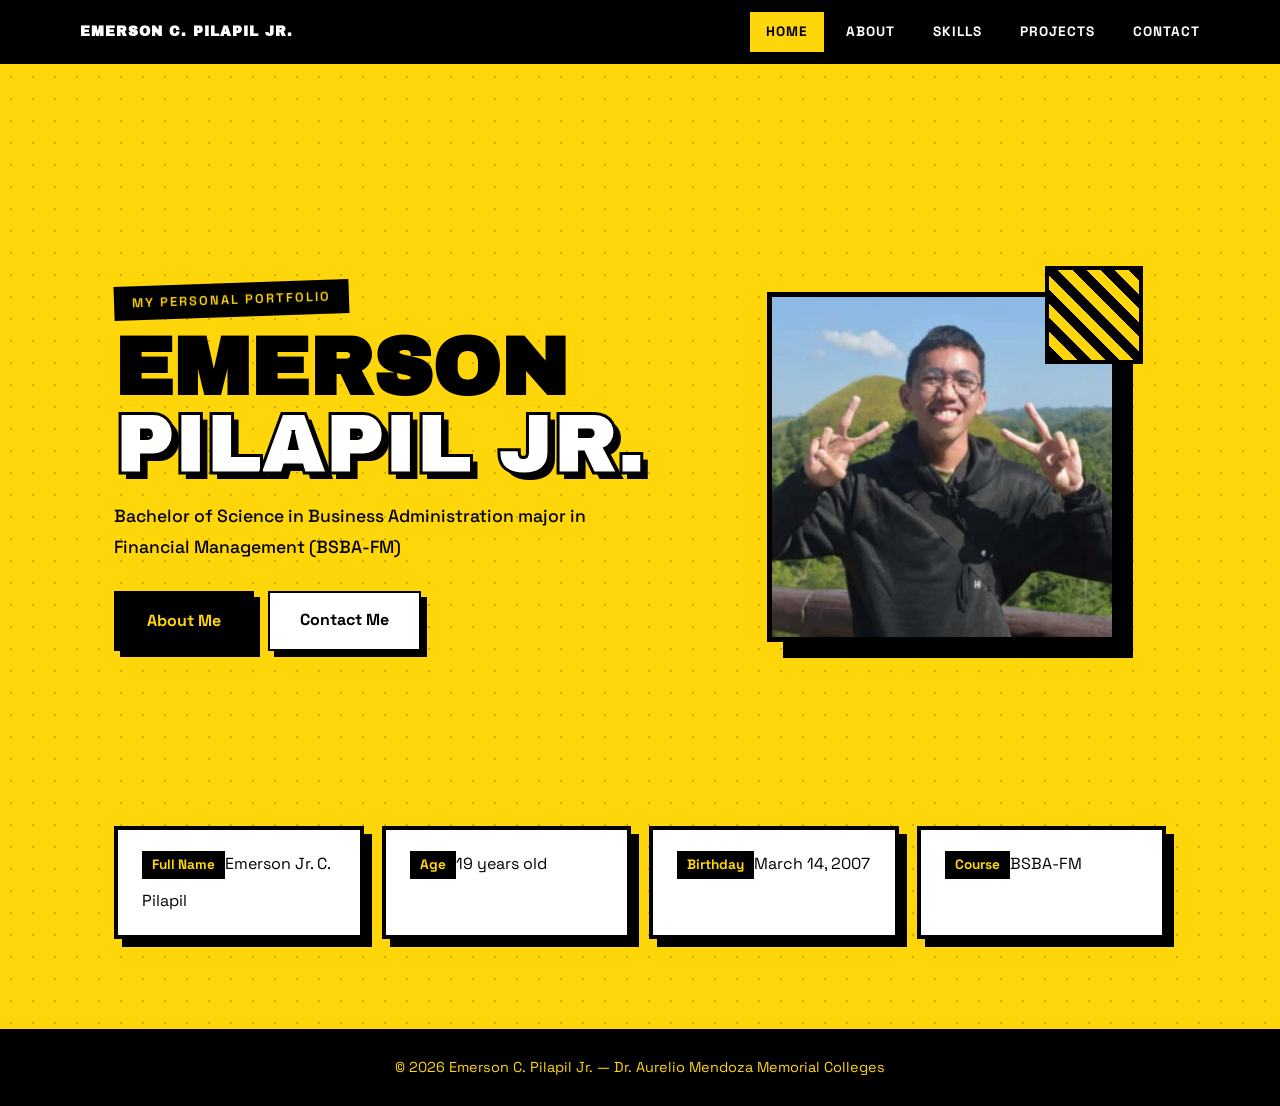
<file: index.html>
<!DOCTYPE html>
<html lang="en">
<head>
<meta charset="UTF-8">
<meta name="viewport" content="width=device-width, initial-scale=1.0">
<title>Home | Emerson C. Pilapil Jr.</title>
<link rel="preconnect" href="https://fonts.googleapis.com">
<link rel="preconnect" href="https://fonts.gstatic.com" crossorigin>
<link href="https://fonts.googleapis.com/css2?family=Archivo+Black&family=Space+Grotesk:wght@400;500;700&display=swap" rel="stylesheet">
<link rel="stylesheet" href="style.css">
</head>
<body>
<header class="top">
<a class="brand" href="index.html">Emerson C. Pilapil Jr.<small>BSBA-FM</small></a>
<nav><ul><li><a href="index.html" class="on">Home</a></li><li><a href="about.html">About</a></li><li><a href="skills.html">Skills</a></li><li><a href="projects.html">Projects</a></li><li><a href="contact.html">Contact</a></li></ul></nav>
</header>
<main>
<section class="hero intro">
<div>
<span class="tag">My Personal Portfolio</span>
<h1>Emerson<span>Pilapil Jr.</span></h1>
<p class="course">Bachelor of Science in Business Administration major in Financial Management (BSBA-FM)</p>
<div class="btns"><a class="btn" href="about.html">About Me</a><a class="btn alt" href="contact.html">Contact Me</a></div>
</div>
<div class="avatar "><div class="ph"><span>EP</span><img src="./images/4b932dbc-55d4-4eae-9696-db2d3c5e6cc8.jfif" alt="Profile picture of Emerson C. Pilapil Jr." onerror="this.remove()"></div></div>
</section>
<section class="facts">
<div class="fact"><b>Full Name</b>Emerson Jr. C. Pilapil</div>
<div class="fact"><b>Age</b>19 years old</div>
<div class="fact"><b>Birthday</b>March 14, 2007</div>
<div class="fact"><b>Course</b>BSBA-FM</div>
</section>
</main>
<footer>&copy; 2026 Emerson C. Pilapil Jr. &mdash; Dr. Aurelio Mendoza Memorial Colleges</footer>
</body>
</html>
</file>
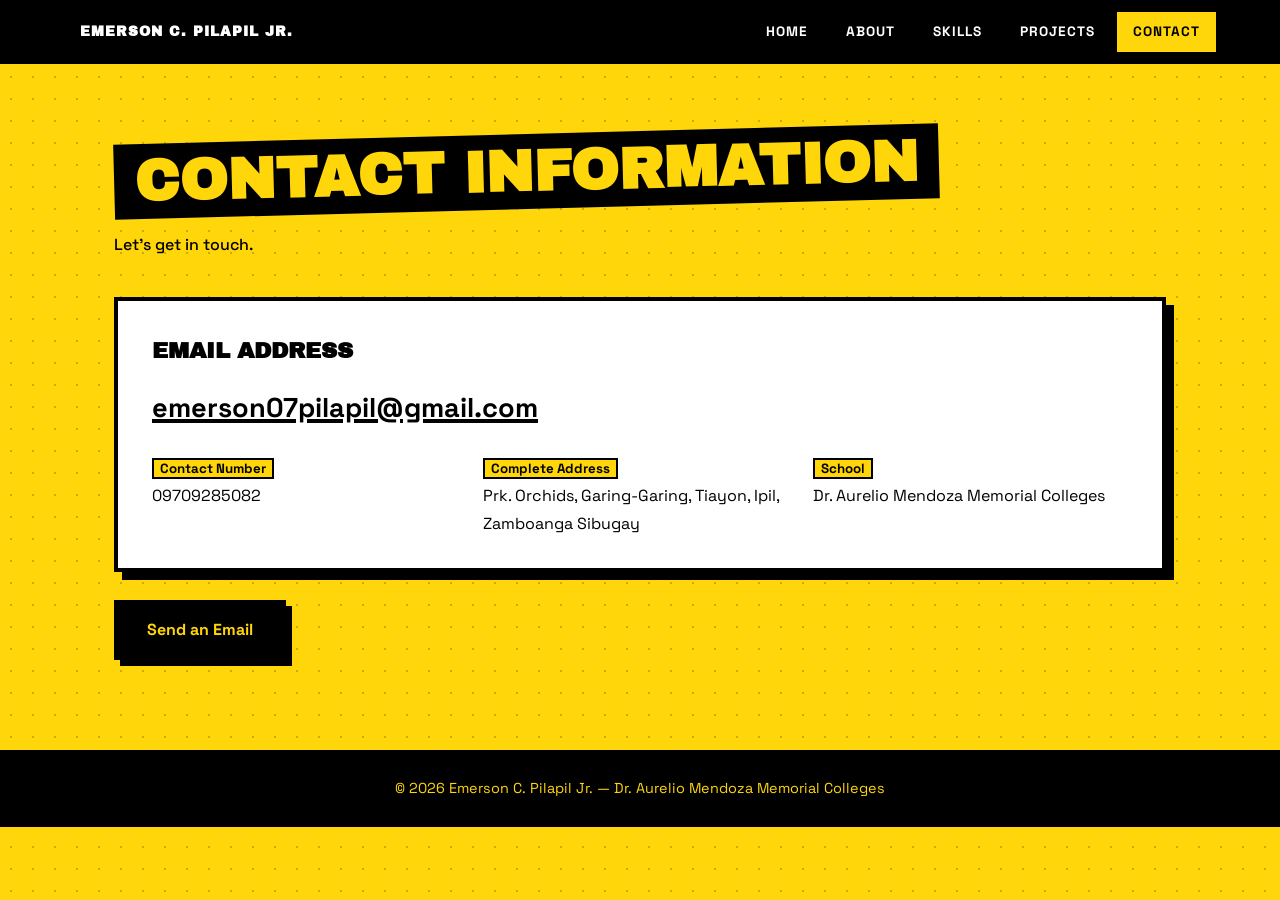
<file: contact.html>
<!DOCTYPE html>
<html lang="en">
<head>
<meta charset="UTF-8">
<meta name="viewport" content="width=device-width, initial-scale=1.0">
<title>Contact | Emerson C. Pilapil Jr.</title>
<link rel="preconnect" href="https://fonts.googleapis.com">
<link rel="preconnect" href="https://fonts.gstatic.com" crossorigin>
<link href="https://fonts.googleapis.com/css2?family=Archivo+Black&family=Space+Grotesk:wght@400;500;700&display=swap" rel="stylesheet">
<link rel="stylesheet" href="style.css">
</head>
<body>
<header class="top">
<a class="brand" href="index.html">Emerson C. Pilapil Jr.<small>BSBA-FM</small></a>
<nav><ul><li><a href="index.html">Home</a></li><li><a href="about.html">About</a></li><li><a href="skills.html">Skills</a></li><li><a href="projects.html">Projects</a></li><li><a href="contact.html" class="on">Contact</a></li></ul></nav>
</header>
<main>
<section class="intro"><h2 class="title">Contact Information</h2><p class="lead">Let&rsquo;s get in touch.</p>
<div class="block"><h3>Email Address</h3><a class="mail" href="mailto:emerson07pilapil@gmail.com">emerson07pilapil@gmail.com</a>
<div class="pairs"><div><small>Contact Number</small><p>09709285082</p></div><div><small>Complete Address</small><p>Prk. Orchids, Garing-Garing, Tiayon, Ipil, Zamboanga Sibugay</p></div><div><small>School</small><p>Dr. Aurelio Mendoza Memorial Colleges</p></div></div></div>
<div class="btns"><a class="btn" href="mailto:emerson07pilapil@gmail.com">Send an Email</a></div></section>
</main>
<footer>&copy; 2026 Emerson C. Pilapil Jr. &mdash; Dr. Aurelio Mendoza Memorial Colleges</footer>
</body>
</html>
</file>
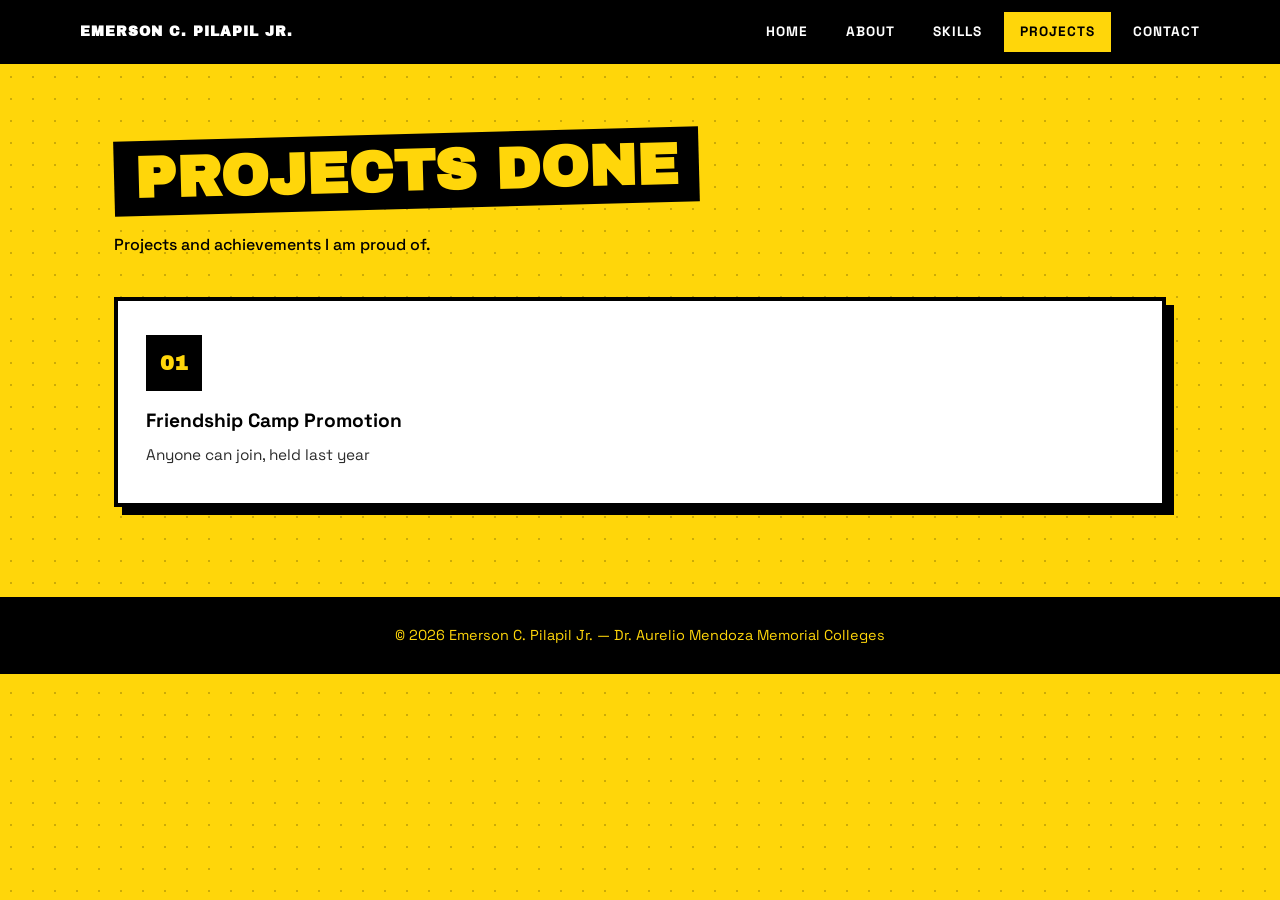
<file: projects.html>
<!DOCTYPE html>
<html lang="en">
<head>
<meta charset="UTF-8">
<meta name="viewport" content="width=device-width, initial-scale=1.0">
<title>Projects | Emerson C. Pilapil Jr.</title>
<link rel="preconnect" href="https://fonts.googleapis.com">
<link rel="preconnect" href="https://fonts.gstatic.com" crossorigin>
<link href="https://fonts.googleapis.com/css2?family=Archivo+Black&family=Space+Grotesk:wght@400;500;700&display=swap" rel="stylesheet">
<link rel="stylesheet" href="style.css">
</head>
<body>
<header class="top">
<a class="brand" href="index.html">Emerson C. Pilapil Jr.<small>BSBA-FM</small></a>
<nav><ul><li><a href="index.html">Home</a></li><li><a href="about.html">About</a></li><li><a href="skills.html">Skills</a></li><li><a href="projects.html" class="on">Projects</a></li><li><a href="contact.html">Contact</a></li></ul></nav>
</header>
<main>
<section class="intro"><h2 class="title">Projects Done</h2><p class="lead">Projects and achievements I am proud of.</p><div class="cards"><div class="card"><div class="ico">01</div><h3>Friendship Camp Promotion</h3><p>Anyone can join, held last year</p></div></div></section>
</main>
<footer>&copy; 2026 Emerson C. Pilapil Jr. &mdash; Dr. Aurelio Mendoza Memorial Colleges</footer>
</body>
</html>
</file>
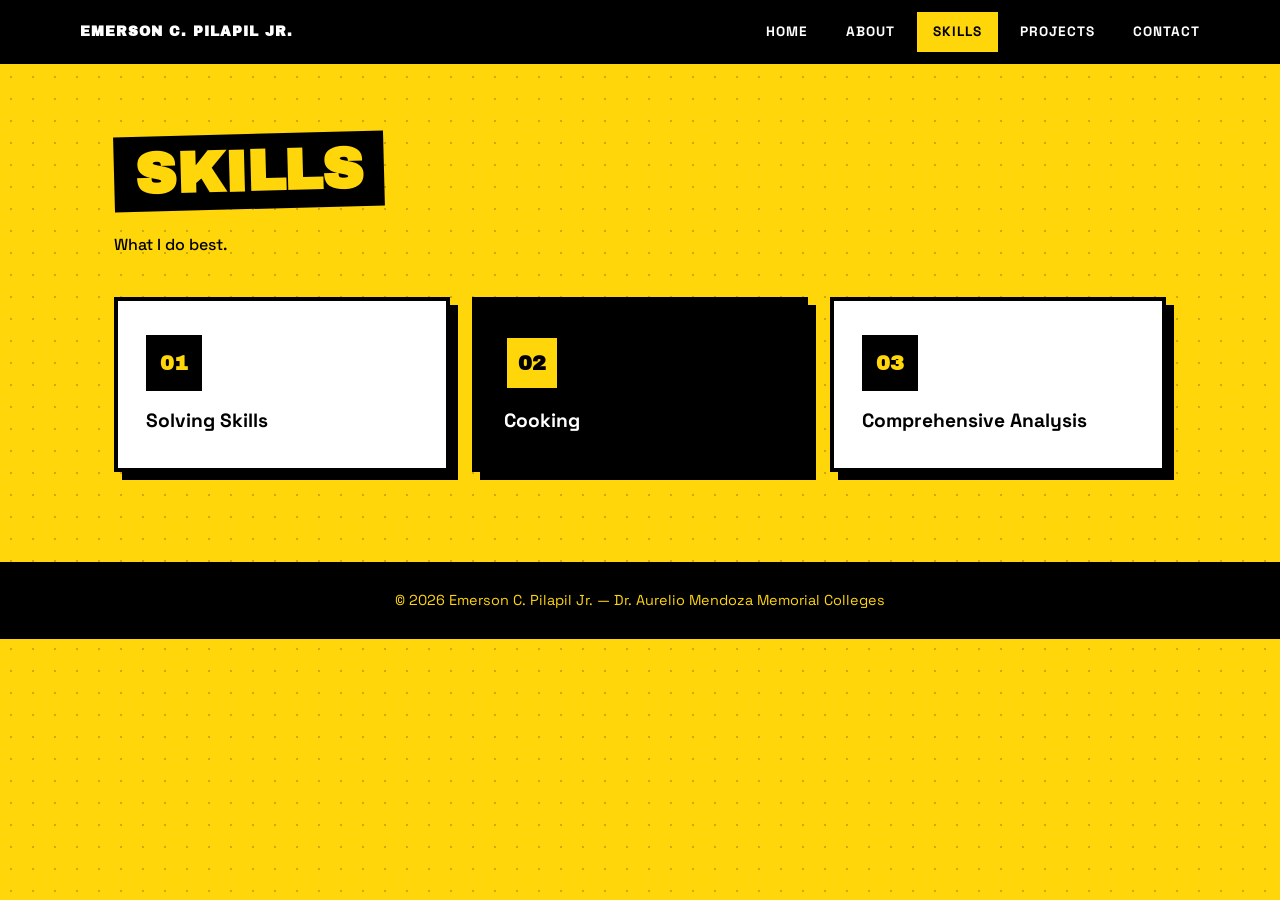
<file: skills.html>
<!DOCTYPE html>
<html lang="en">
<head>
<meta charset="UTF-8">
<meta name="viewport" content="width=device-width, initial-scale=1.0">
<title>Skills | Emerson C. Pilapil Jr.</title>
<link rel="preconnect" href="https://fonts.googleapis.com">
<link rel="preconnect" href="https://fonts.gstatic.com" crossorigin>
<link href="https://fonts.googleapis.com/css2?family=Archivo+Black&family=Space+Grotesk:wght@400;500;700&display=swap" rel="stylesheet">
<link rel="stylesheet" href="style.css">
</head>
<body>
<header class="top">
<a class="brand" href="index.html">Emerson C. Pilapil Jr.<small>BSBA-FM</small></a>
<nav><ul><li><a href="index.html">Home</a></li><li><a href="about.html">About</a></li><li><a href="skills.html" class="on">Skills</a></li><li><a href="projects.html">Projects</a></li><li><a href="contact.html">Contact</a></li></ul></nav>
</header>
<main>
<section class="intro"><h2 class="title">Skills</h2><p class="lead">What I do best.</p><div class="cards"><div class="card"><div class="ico">01</div><h3>Solving Skills</h3></div><div class="card"><div class="ico">02</div><h3>Cooking</h3></div><div class="card"><div class="ico">03</div><h3>Comprehensive Analysis</h3></div></div></section>
</main>
<footer>&copy; 2026 Emerson C. Pilapil Jr. &mdash; Dr. Aurelio Mendoza Memorial Colleges</footer>
</body>
</html>
</file>
<file: style.css>
*{margin:0;padding:0;box-sizing:border-box}
html{scroll-behavior:smooth}
body{font-family:var(--fb);color:var(--tx);background:var(--bg);line-height:1.75;min-height:100vh}
a{color:inherit;text-decoration:none}
.top{z-index:30;display:flex;align-items:center;gap:18px}
.top ul{list-style:none;display:flex;gap:6px;flex-wrap:wrap}
.top a{display:block;transition:.25s}
main{max-width:1180px;margin:auto;padding:70px 5vw 30px}
.hero{display:grid;grid-template-columns:1.1fr .9fr;gap:56px;align-items:center;min-height:74vh}
.hero h1{font-family:var(--fh);line-height:1.02;font-size:clamp(2.8rem,6.4vw,5.6rem);margin:12px 0 16px}
.hero h1 span{display:block;color:var(--acc)}
.course{color:var(--mut);font-size:1.1rem;max-width:540px}
.tag{display:inline-block;padding:6px 18px;font-weight:600;color:var(--acc)}
.btns{display:flex;gap:14px;flex-wrap:wrap;margin-top:28px}
.btn{display:inline-block;padding:13px 30px;font-weight:700;background:var(--acc);color:var(--onacc);transition:.25s}
.btn:hover{transform:translateY(-4px)}
.btn.alt{background:transparent;color:var(--tx);border:2px solid var(--acc)}
.avatar{position:relative;width:min(350px,80vw);aspect-ratio:1;margin:auto;isolation:isolate}
.ph{position:relative;width:100%;height:100%;overflow:hidden;display:flex;align-items:center;justify-content:center}
.ph span{font-family:var(--fh);font-size:5.4rem;font-weight:800;color:var(--onph)}
.ph img{position:absolute;inset:0;width:100%;height:100%;object-fit:cover}
.avatar.sm{width:250px}
.avatar.sm .ph span{font-size:3.6rem}
.facts{display:grid;grid-template-columns:repeat(auto-fit,minmax(200px,1fr));gap:18px;margin-top:26px}
.fact{padding:20px 24px;background:var(--surf)}
.fact b{display:block;color:var(--acc);font-size:.85rem;margin-bottom:4px}
h2.title{font-family:var(--fh);font-size:clamp(2.2rem,4.6vw,3.6rem);line-height:1.1;margin-bottom:10px}
.lead{color:var(--mut);max-width:720px;margin:12px 0 38px}
.split{display:grid;grid-template-columns:auto 1fr;gap:50px;align-items:center;margin-bottom:46px}
.split .lead{margin:14px 0 0}
.block{background:var(--surf);padding:30px 34px;margin-bottom:22px}
.block h3{font-family:var(--fh);font-size:1.4rem;color:var(--acc);margin-bottom:8px}
.block p+p{margin-top:12px}
.pairs{display:grid;grid-template-columns:repeat(auto-fit,minmax(230px,1fr));gap:16px}
.pairs small{color:var(--acc);font-weight:700}
.cards{display:grid;grid-template-columns:repeat(auto-fit,minmax(250px,1fr));gap:22px}
.card{background:var(--surf);padding:34px 28px;transition:.3s}
.card:hover{transform:translateY(-8px)}
.ico{width:56px;height:56px;display:flex;align-items:center;justify-content:center;font-family:var(--fh);font-weight:800;font-size:1.3rem;background:var(--acc);color:var(--onacc);margin-bottom:18px}
.card h3{font-size:1.2rem;line-height:1.3}
.card p{color:var(--mut);margin-top:8px;font-size:.96rem}
.mail{display:inline-block;margin:6px 0 22px;font-size:clamp(1.05rem,2.4vw,1.7rem);font-weight:700;color:var(--acc);word-break:break-all}
footer{max-width:1180px;margin:60px auto 0;padding:26px 5vw;color:var(--mut);font-size:.9rem}
.intro{animation:rise .8s ease both}
@keyframes rise{from{opacity:0;transform:translateY(28px)}to{opacity:1;transform:none}}
@keyframes spin{to{transform:rotate(360deg)}}
a:focus-visible{outline:3px solid var(--acc);outline-offset:3px}
@media(prefers-reduced-motion:reduce){*{animation:none!important;transition:none!important}}
@media(max-width:860px){.hero,.split{grid-template-columns:1fr}.hero{min-height:auto}}

:root{--bg:#ffd60a;--surf:#fff;--acc:#000;--onacc:#ffd60a;--tx:#000;--mut:#2b2b2b;--onph:#ffd60a;--fh:'Archivo Black',sans-serif;--fb:'Space Grotesk',sans-serif}
body{background-image:radial-gradient(rgba(0,0,0,.2) 1.5px,transparent 1.5px);background-size:22px 22px}
.top{position:sticky;top:0;justify-content:space-between;flex-wrap:wrap;padding:12px 5vw;background:#000}
.brand{font-family:var(--fh);color:#ffd60a;font-size:1.3rem;text-transform:uppercase}
.brand small{display:none}
.top a{padding:8px 16px;color:#fff;font-weight:700;text-transform:uppercase;font-size:.85rem;letter-spacing:1px}
.top a:hover,.top a.on{background:#ffd60a;color:#000}
.hero h1{text-transform:uppercase;line-height:.95}
.hero h1 span{color:#fff;-webkit-text-stroke:3px #000;text-shadow:6px 6px 0 #000}
.course,.lead{color:#000;font-weight:500}
.tag{background:#000;color:#ffd60a;text-transform:uppercase;letter-spacing:2px;font-size:.8rem;transform:rotate(-2deg)}
.btn{border:3px solid #000;box-shadow:6px 6px 0 #000}
.btn:hover{transform:translate(-3px,-3px);box-shadow:9px 9px 0 #000}
.btn.alt{background:#fff;color:#000}
.avatar::before{content:"";position:absolute;inset:16px -16px -16px 16px;background:#000;z-index:-1}
.avatar::after{content:"";position:absolute;right:-26px;top:-26px;width:90px;height:90px;background:repeating-linear-gradient(45deg,#000 0 10px,#ffd60a 10px 20px);border:4px solid #000;z-index:2}
.ph{background:#000;border:5px solid #000}
.fact,.block,.card{border:4px solid #000;box-shadow:8px 8px 0 #000}
.fact b{background:#000;color:#ffd60a;display:inline-block;padding:2px 10px;margin-bottom:8px}
h2.title{text-transform:uppercase;display:inline-block;background:#000;color:#ffd60a;padding:6px 20px;transform:rotate(-1.5deg);margin-bottom:10px}
.block h3{color:#000;text-transform:uppercase}
.pairs small{background:#ffd60a;padding:0 6px;border:2px solid #000}
.card:hover{transform:translate(-4px,-4px);box-shadow:12px 12px 0 #000}
.card:nth-child(even){background:#000;color:#fff}
.card:nth-child(even) p{color:#ccc}
.card:nth-child(even) .ico{background:#ffd60a;color:#000}
.ico{border:3px solid #000}
.mail{color:#000;text-decoration:underline;text-decoration-thickness:4px}
footer{max-width:none;margin:60px 0 0;background:#000;color:#ffd60a;text-align:center}
</file>
